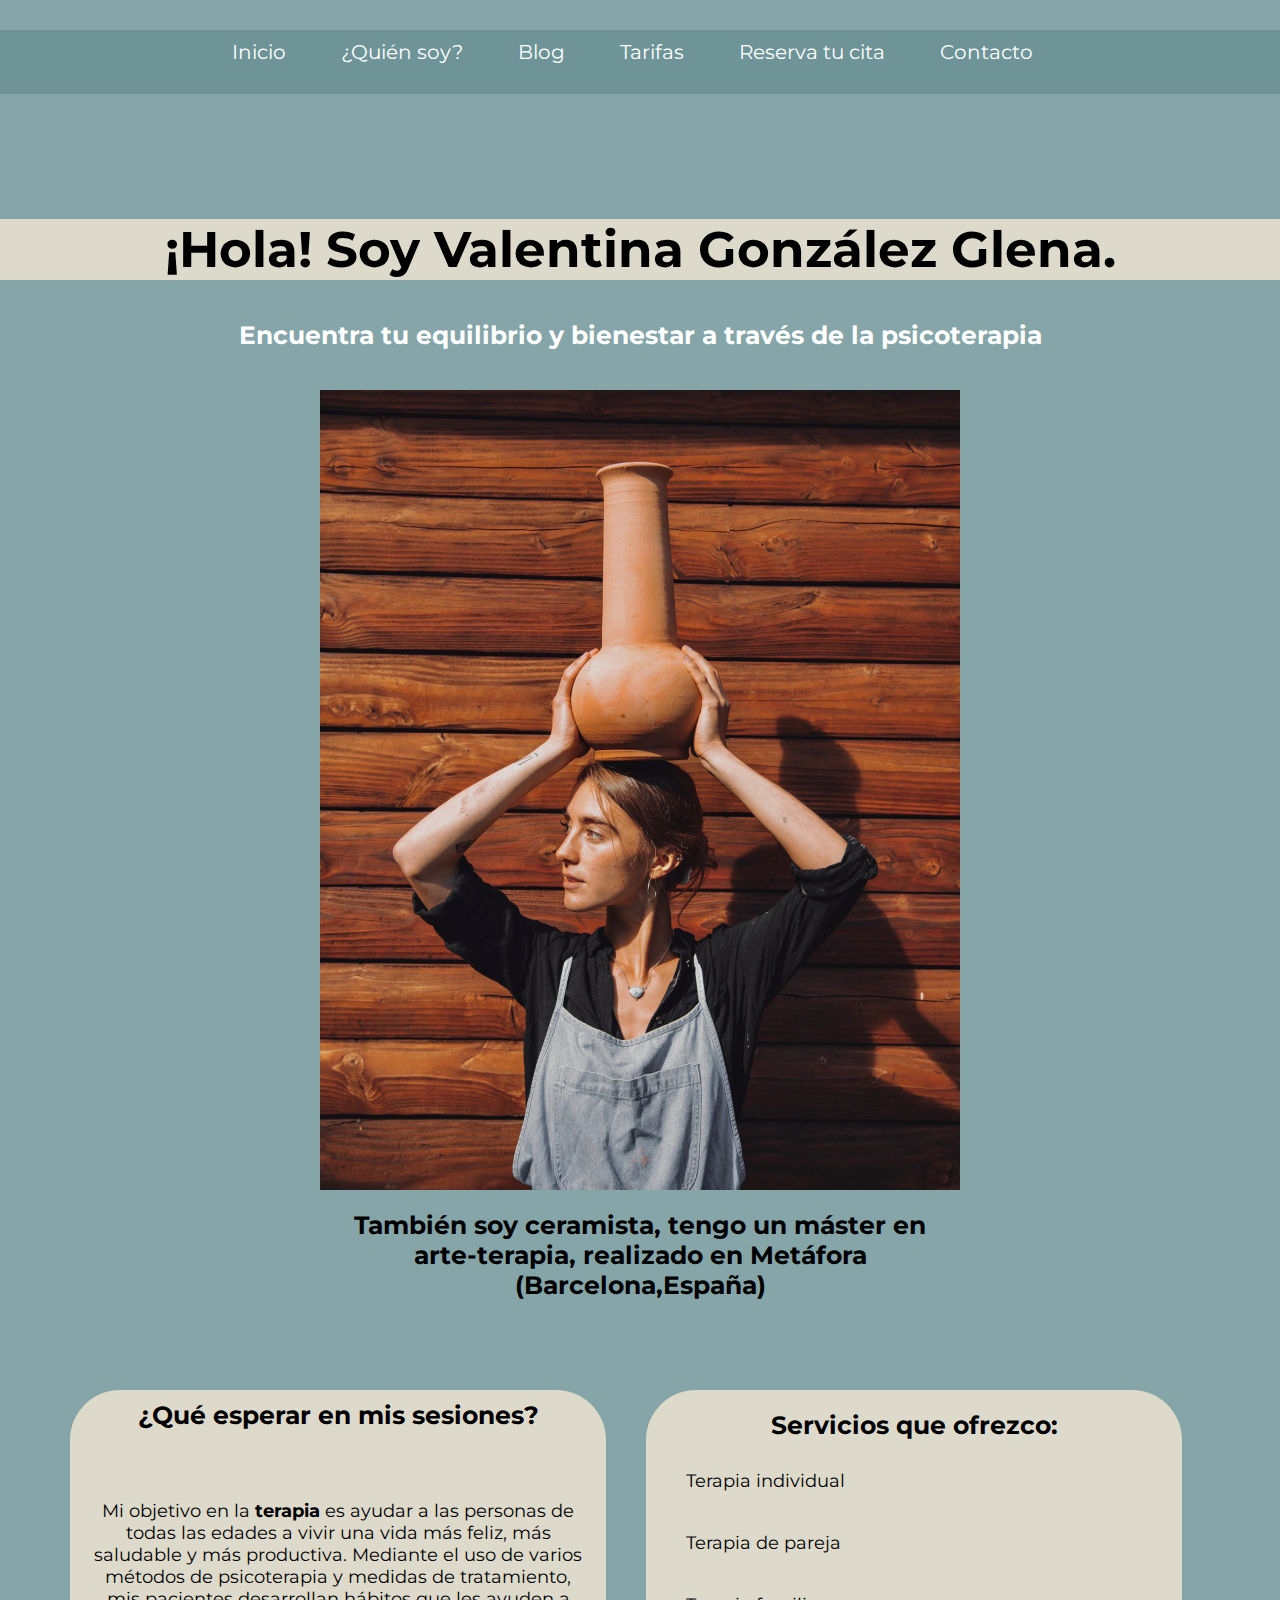
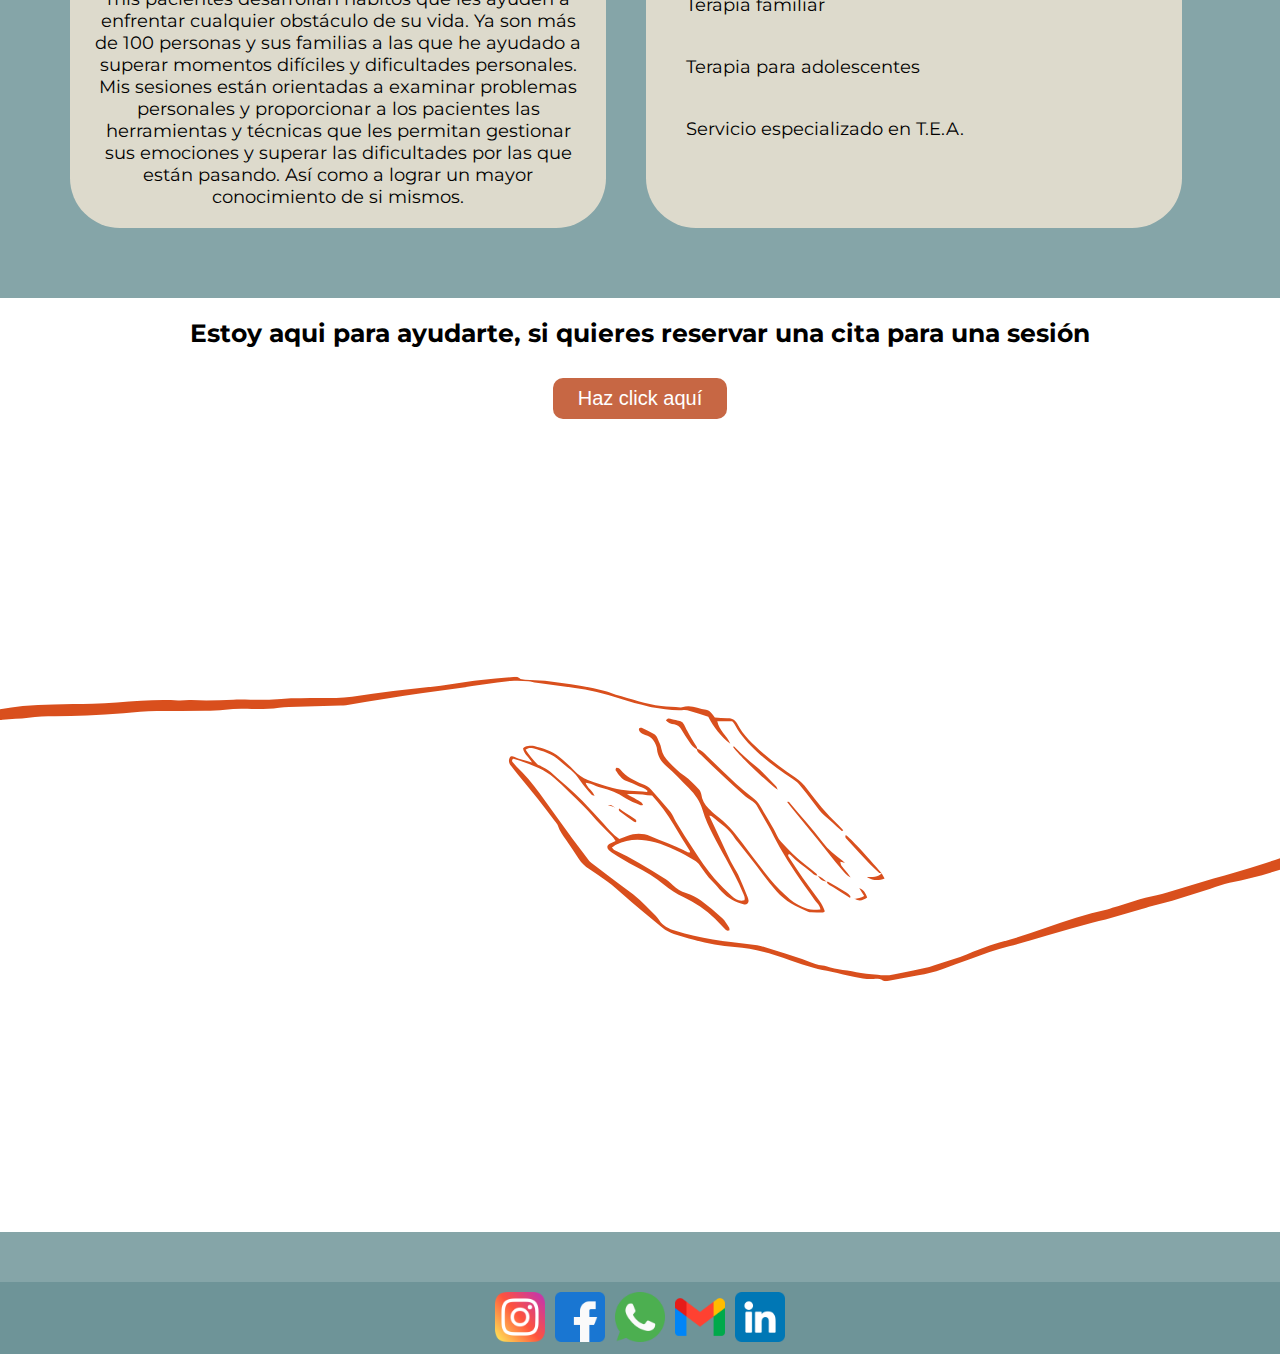
<file: index.html>
<!DOCTYPE html>
<html lang="es">

<head>
    <meta charset="UTF-8">
    <meta http-equiv="X-UA-Compatible" content="IE=edge">
    <meta name="viewport" content="width=device-width, initial-scale=1.0">
    <meta name="description" content="Psicologia y arte terapia, online y presencial">
    <meta name="keywords" content="psicologia, arte terapia, terapia online, terapia presencial, salud mental, bienestar emocional, ansiedad, psicoterapia ">
    <meta property="og:title" content=Psicóloga | Valentina Gonzalez Glena>
    <meta property="og:site_name" content=Psicologa>
    <meta property="og:url" content=>
    <meta property="og:description" content=Psicología - Arte terapia>
    <meta property="og:type" content="">
    <meta property="og:image" content=https://photos.psychologytoday.com/dfd7ef7d-28d5-4086-9e60-83f5c38e6e5e/1/320x400.jpeg>
    <title>Psicóloga | Valentina Gonzalez Glena</title>
    <link rel="shortcut icon" href="./assets/favicon.png" type="image/x-icon">
    <link rel="stylesheet" href="./css/style.css">
    <link rel="preconnect" href="https://fonts.googleapis.com">
    <link rel="preconnect" href="https://fonts.gstatic.com" crossorigin>
    <link href="https://fonts.googleapis.com/css2?family=Montserrat:wght@700&display=swap" rel="stylesheet">
</head>

<body>

    <header class="encabezado">
        <nav>
            <ul class="navbar">
                <li><a href="../valen - editable/index.html">Inicio</a></li>
                <li><a href="./pages/quien-soy.html">¿Quién soy?</a></li>
                <li><a href="./pages/Blog.html">Blog</a> </li>
                <li><a href="./pages/Tarifas.html"> Tarifas</a></li>
                <li><a href="https://wa.me/+56978646916">Reserva tu cita </a></li>
                <li><a href="./pages/Contacto.html">Contacto </a></li>
            </ul>
        </nav>
    </header>

    <main>
        <div class="titulo">
            <h1>¡Hola! Soy Valentina González Glena.</h1>
            <h2> Encuentra tu equilibrio y bienestar a través de la psicoterapia </h2>
        </div>
        <div class="imagen-titulo">
            <div class="conjunto">
                <img src="./assets/valen-ceramica.jpeg" alt="valentina-ceramica">
                <h3>También soy ceramista, tengo un máster en arte-terapia, realizado en Metáfora (Barcelona,España)
                </h3>
            </div>
        </div>
        <div class="container">
            <div class="caja1">
                <h2>¿Qué esperar en mis sesiones?</h2>
                <p>Mi objetivo en la <strong>terapia</strong> es ayudar a las personas de todas las edades a vivir una vida más feliz,
                    más
                    saludable y más productiva.
                    Mediante el uso de varios métodos de psicoterapia y medidas de tratamiento, mis pacientes desarrollan
                    hábitos que les ayuden a enfrentar cualquier obstáculo de su vida. Ya son más de 100 personas y sus
                    familias a las que he ayudado a superar momentos difíciles y dificultades personales.
                    Mis sesiones están orientadas a examinar problemas personales y proporcionar a los pacientes las
                    herramientas y técnicas que les permitan gestionar sus emociones y superar las dificultades por las
                    que están pasando. Así como a lograr un mayor conocimiento de si mismos. </p>
            </div>
            <div class="caja2">
                <h2>Servicios que ofrezco:</h2>
                <ul>
                    <li>Terapia individual</li>
                    <li>Terapia de pareja</li>
                    <li>Terapia familiar</li>
                    <li>Terapia para adolescentes</li>
                    <li>Servicio especializado en T.E.A.</li>
                </ul>
            </div>
        </div>

        <aside>
            <div class="container2">
                <div class="manos">
                    <h3> Estoy aqui para ayudarte, si quieres reservar una cita para una sesión</h3>
                    <button><a target="_blank" href="https://wa.me/+56978646916"> Haz click aquí</button></a>
                    <img src="./assets/manos.svg" alt="manos">
                </div>
            </div>
        </aside>

        <footer>
            <div class="iconos">
                <a target="_blank" href="https://www.instagram.com/psi_valentinagonzalezg/?hl=es"
                    title="instagram-icono">
                    <img class="instagram-icono" src="./assets/instagram.png" alt="icono-instagram"> </a>
                <a target="_blank" href="https://www.facebook.com/profile.php?id=100090688407926" title="facebook-icono">
                    <img class="facebook-icono" src="./assets/facebook.png" alt="icono-facebook"></a>
                <a target="_blank" href="https://wa.me/+56978646916" title="whatsapp-icono">
                    <img class="whatsapp-icono" src="./assets/whatsapp.png" alt="icono-whatsapp"></a>
                <a href="mailto:valegonzalez.200@gmail.com" title="gmail-icono">
                    <img class="gmail-icono" src="./assets/gmail.png" alt="icono-gmail"></a>
                <a target="_blank" href="https://www.linkedin.com/in/valentina-gonz%C3%A1lez-glena-a3639118a" title="linkedin-icono">
                    <img class="linkedin-icono" src="./assets/linkedin.png" alt="icono-linkedin"></a>
            </div>
        </footer>
    </main>

</body>

</html>
</file>
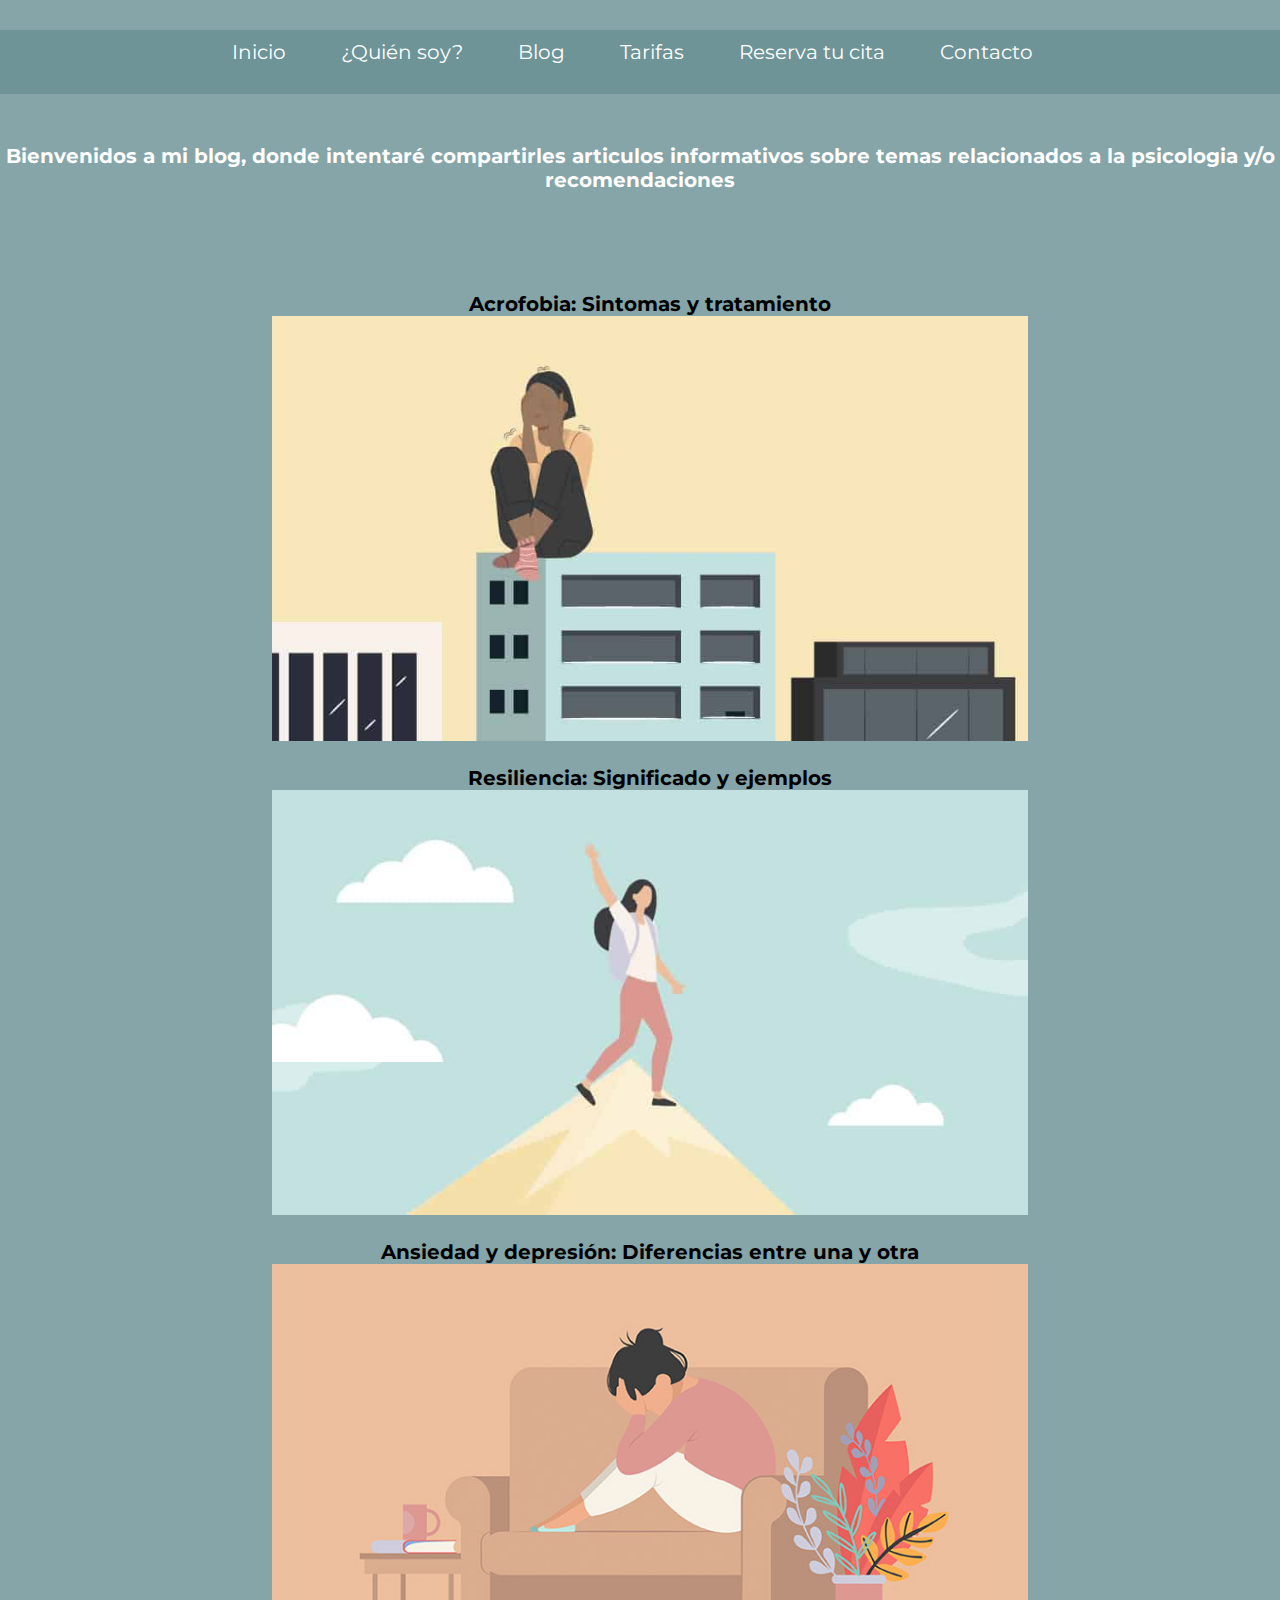
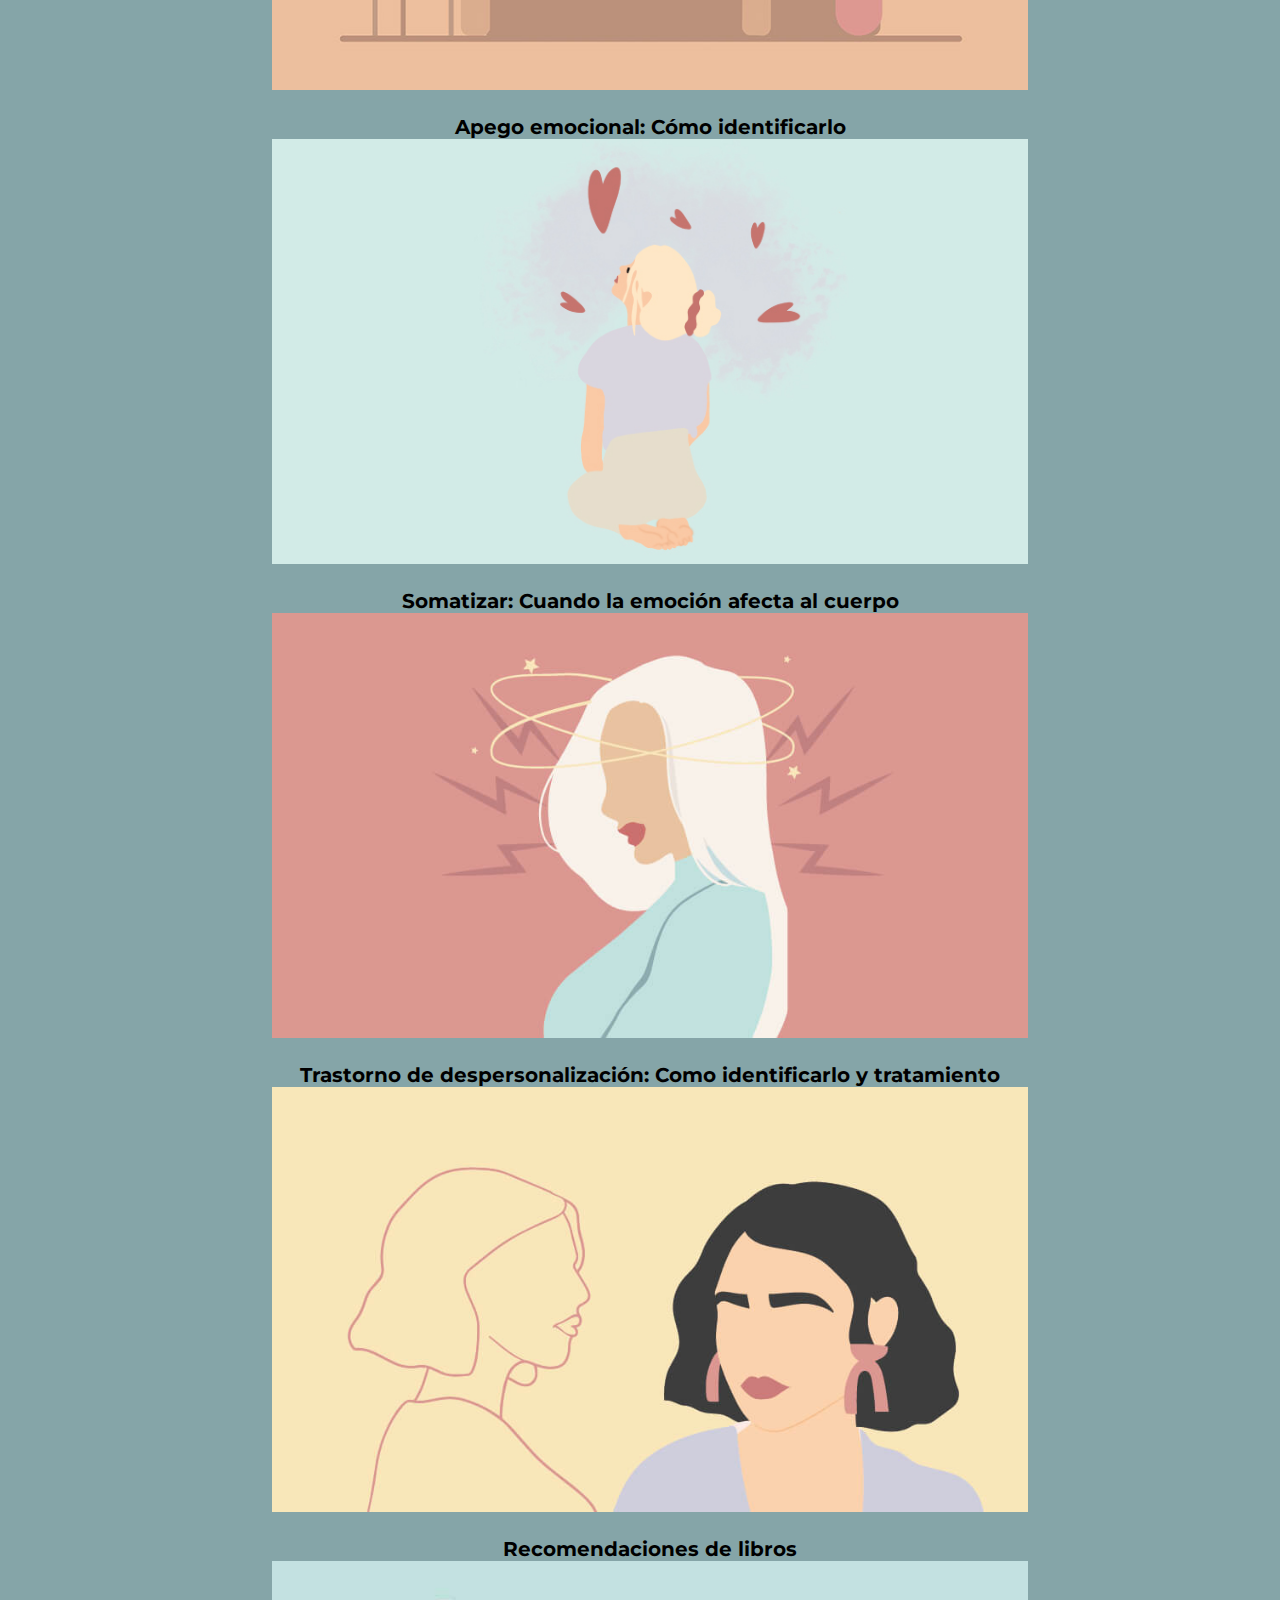
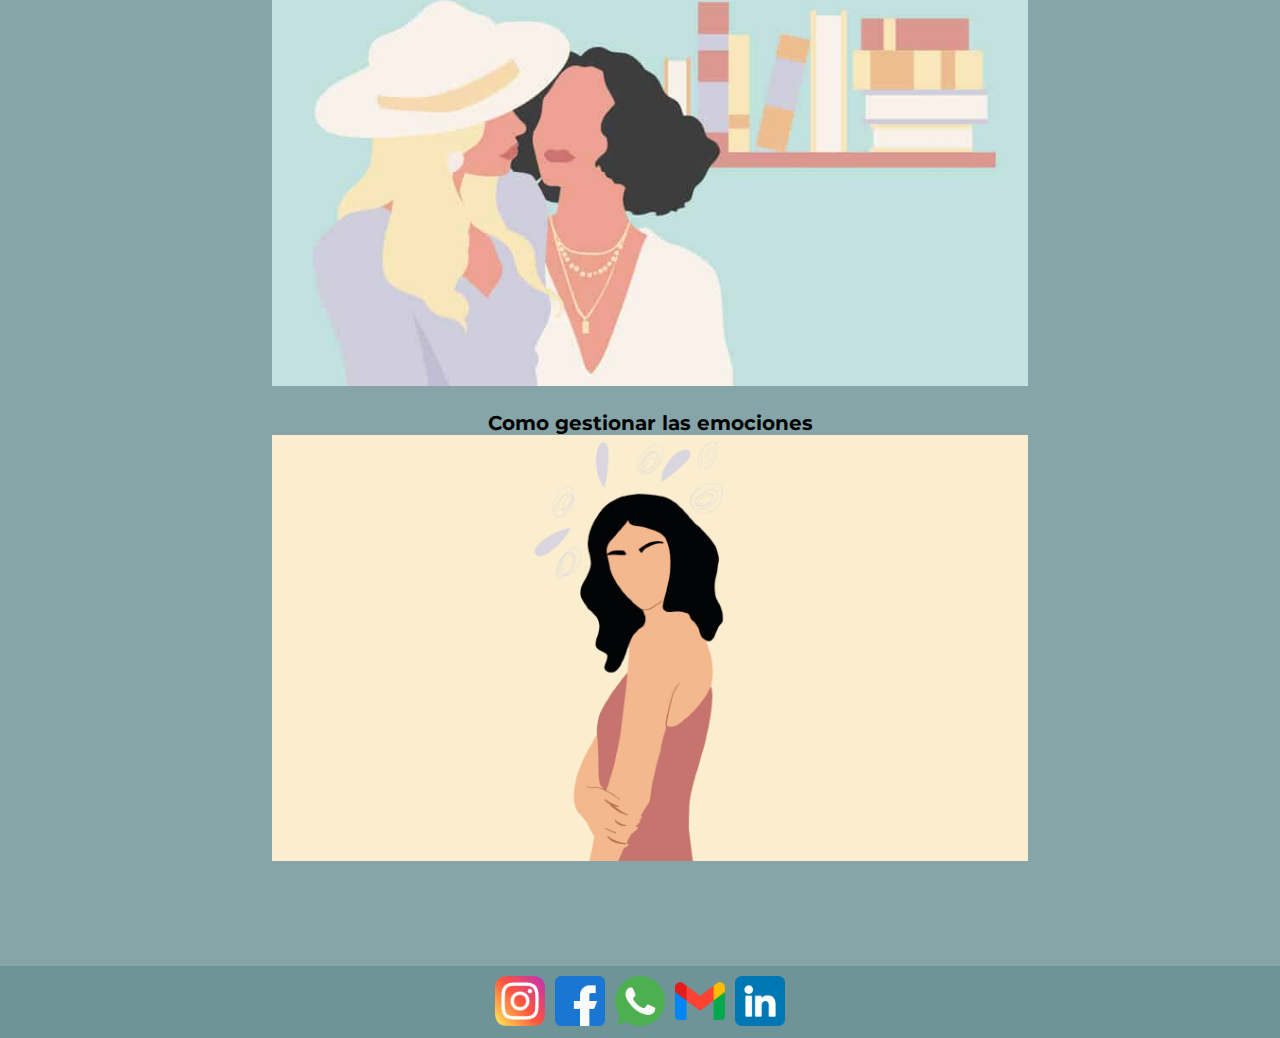
<file: pages/Blog.html>
<!DOCTYPE html>
<html lang="es">

<head>
    <meta charset="UTF-8">
    <meta http-equiv="X-UA-Compatible" content="IE=edge">
    <meta name="viewport" content="width=device-width, initial-scale=1.0">
    <title>Blog | Psicóloga Valentina Gonzalez</title>
    <link rel="shortcut icon" href="../assets/favicon.png" type="image/x-icon">
    <link rel="stylesheet" href="../css/style.css">
    <link rel="preconnect" href="https://fonts.googleapis.com">
    <link rel="preconnect" href="https://fonts.gstatic.com" crossorigin>
    <link rel="preconnect" href="https://fonts.googleapis.com">
    <link href="https://fonts.googleapis.com/css2?family=Montserrat:wght@700&display=swap" rel="stylesheet">
</head>

<body>
    <header class="encabezado">
        <nav>
            <ul class="navbar">
                <li><a href="../index.html">Inicio</a></li>
                <li><a href="../pages/quien-soy.html">¿Quién soy?</a></li>
                <li><a href="../pages/Blog.html">Blog</a> </li>
                <li><a href="../pages/Tarifas.html"> Tarifas</a></li>
                <li><a href="https://wa.me/+56978646916">Reserva tu cita </a></li>
                <li><a href="../pages/Contacto.html">Contacto </a></li>
            </ul>
        </nav>
    </header>

    <main>
        <h2 class="titulo-blog">Bienvenidos a mi blog, donde intentaré compartirles articulos informativos sobre
            temas relacionados a la psicologia y/o recomendaciones</h2>
        <div class="container-blog">
            <div class="cajab1">
                <h4>Acrofobia: Sintomas y tratamiento</h4>
                <img src="../assets/acrofobia.jpeg" alt="acrofobia">
            </div>
            <div class="cajab2">
                <h4>Resiliencia: Significado y ejemplos</h4>
                <img src="../assets/resiliencia.jpeg" alt="resiliencia">
            </div>
            <div class="cajab3">
                <h4>Ansiedad y depresión: Diferencias entre una y otra</h4>
                <img src="../assets/ansiedad-y-depresion.jpeg" alt="ansiedadydepresion">
            </div>
            <div class="cajab4">
                <h4>Apego emocional: Cómo identificarlo</h4>
                <img src="../assets/apego-emocional.jpeg" alt="apegoemocional">
            </div>
            <div class="cajab5">
                <h4>Somatizar: Cuando la emoción afecta al cuerpo</h4>
                <img src="../assets/somatizar.jpeg" alt="somatizar">
            </div>
            <div class="cajab6">
                <h4>Trastorno de despersonalización: Como identificarlo y tratamiento</h4>
                <img src="../assets/despersonalizacion.jpeg" alt="despersonalizacion">
            </div>
            <div class="cajab7">
                <h4>Recomendaciones de libros</h4>
                <img src="../assets/recomendaciones-de-libros.jpeg" alt="recomendaciondelibros">
            </div>
            <div class="cajab8">
                <h4>Como gestionar las emociones</h4>
                <img src="../assets/como-gestionar-las-emociones.jpeg" alt="comogestionarlasemociones">
            </div>
        </div>
        </div>
    </main>

    <footer>
        <div class="iconos">
            <a target="_blank" href="https://www.instagram.com/psi_valentinagonzalezg/?hl=es"
                title="instagram-icono">
                <img class="instagram-icono" src="../assets/instagram.png" alt="icono-instagram"> </a>
            <a target="_blank" href="https://www.facebook.com/profile.php?id=100090688407926" title="facebook-icono">
                <img class="facebook-icono" src="../assets/facebook.png" alt="icono-facebook"></a>
            <a target="_blank" href="https://wa.me/+56978646916" title="whatsapp-icono">
                <img class="whatsapp-icono" src="../assets/whatsapp.png" alt="icono-whatsapp"></a>
            <a href="mailto:valegonzalez.200@gmail.com" title="gmail-icono">
                <img class="gmail-icono" src="../assets/gmail.png" alt="icono-gmail"></a>
            <a target="_blank" href="https://www.linkedin.com/in/valentina-gonz%C3%A1lez-glena-a3639118a" title="linkedin-icono">
                <img class="linkedin-icono" src="../assets/linkedin.png" alt="icono-linkedin"></a>
        </div>
    </footer>
</body>

</html>
</file>
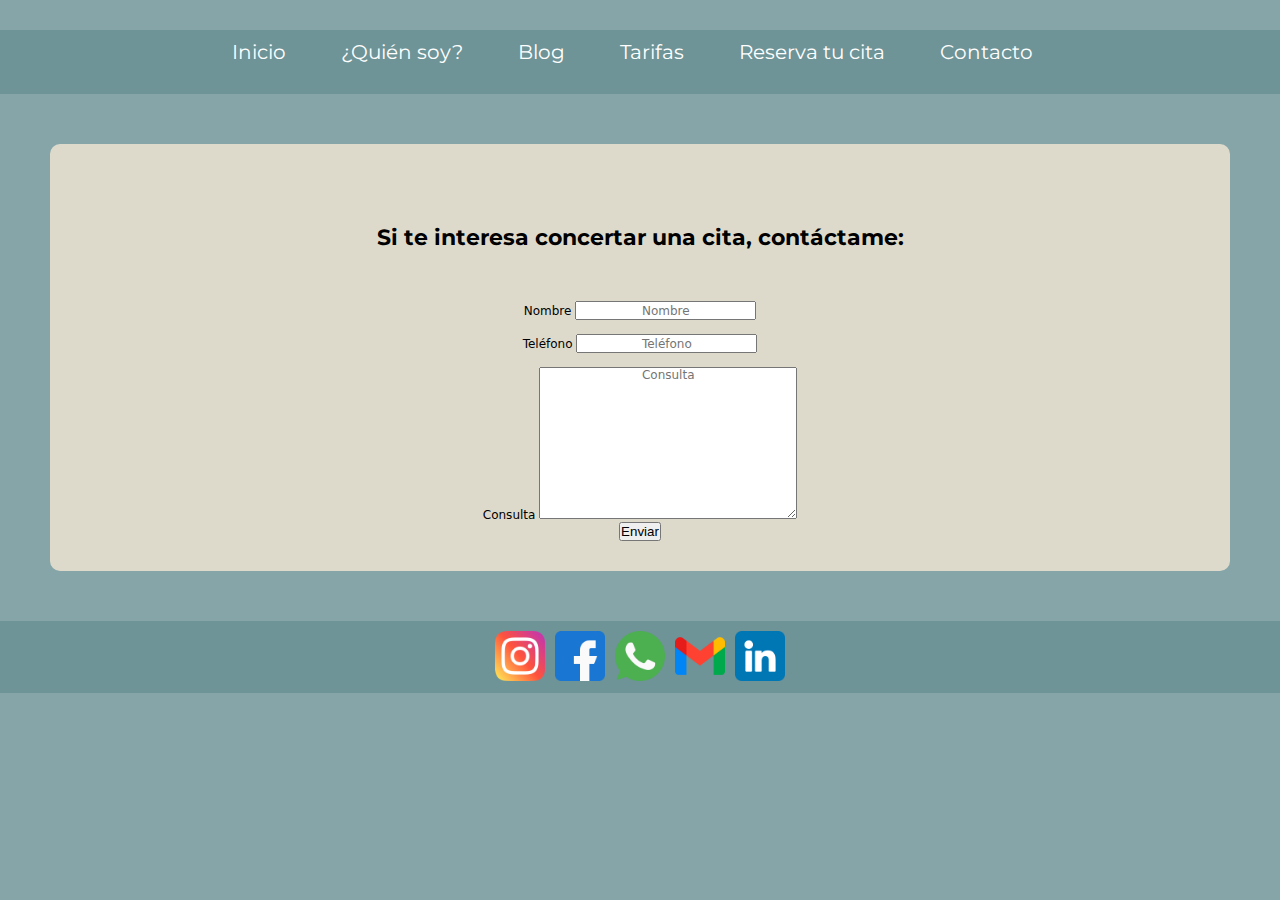
<file: pages/Contacto.html>
<!DOCTYPE html>
<html lang="es">

<head> 
    <meta charset="UTF-8">
    <meta http-equiv="X-UA-Compatible" content="IE=edge">
    <meta name="viewport" content="width=device-width, initial-scale=1.0">
    <meta name="description" content="Lic. en Psicología, máster en arteterapia. Sesiones online y presencial.">
    <meta name="keywords" content="Psicologia, arteterapia, terapia online, terapia presencial, ansiedad, depresion, salud mental ">
    <title>Contacto | Psicóloga Valentina Gonzalez</title>
    <link rel="shortcut icon" href="../assets/favicon.png" type="image/x-icon">
    <link rel="stylesheet" href="../css/style.css">
    <link rel="preconnect" href="https://fonts.googleapis.com">
    <link rel="preconnect" href="https://fonts.gstatic.com" crossorigin>
    <link rel="preconnect" href="https://fonts.googleapis.com">
    <link href="https://fonts.googleapis.com/css2?family=Montserrat:wght@700&display=swap" rel="stylesheet">
</head>

<body>
    <header class="encabezado">
        <nav>
            <ul class="navbar">
                <li><a href="../index.html">Inicio</a></li>
                <li><a  href="../pages/quien-soy.html">¿Quién soy?</a></li>
                <li><a  href="../pages/Blog.html">Blog</a> </li>
                <li><a  href="../pages/Tarifas.html"> Tarifas</a></li>
                <li><a  href="https://wa.me/+56978646916">Reserva tu cita </a></li>
                <li><a  href="../pages/Contacto.html">Contacto </a></li>
            </ul>
        </nav>
</header>

        <main>
            <div class="container-formulario">
                <h3>Si te interesa concertar una cita, contáctame:</h3>
                <div class="cajad1">
                    <form action="/formulario" method="POST">
                        <label for="Nombre">Nombre</label>
                        <input id="nombre" name="Nombre" placeholder="Nombre" /></br>
                        <br>
                        <label for="teléfono">Teléfono</label>
                        <input id="Teléfono" name="Teléfono" placeholder="Teléfono" required /></br>
                        <br>
                        <label for="Consulta">Consulta</label>
                        <textarea  cols="30" rows="10" id="Consulta" name="Consulta" placeholder="Consulta"
                            name="Consulta"></textarea> </br>
                        <input class="Enviar" type="submit" value="Enviar" enviar datos />
                    </form>
                </div>
            </div>
            </div>
        </main>
        <footer>
            <div class="iconos">
                <a target="_blank" href="https://www.instagram.com/psi_valentinagonzalezg/?hl=es"
                    title="instagram-icono">
                    <img class="instagram-icono" src="../assets/instagram.png" alt="icono-instagram"> </a>
                <a target="_blank" href="https://www.facebook.com/profile.php?id=100090688407926" title="facebook-icono">
                    <img class="facebook-icono" src="../assets/facebook.png" alt="icono-facebook"></a>
                <a target="_blank" href="https://wa.me/+56978646916" title="whatsapp-icono">
                    <img class="whatsapp-icono" src="../assets/whatsapp.png" alt="icono-whatsapp"></a>
                <a href="mailto:valegonzalez.200@gmail.com" title="gmail-icono">
                    <img class="gmail-icono" src="../assets/gmail.png" alt="icono-gmail"></a>
                <a target="_blank" href="https://www.linkedin.com/in/valentina-gonz%C3%A1lez-glena-a3639118a" title="linkedin-icono">
                    <img class="linkedin-icono" src="../assets/linkedin.png" alt="icono-linkedin"></a>
            </div>
        </footer>
</body>

</html>
</file>
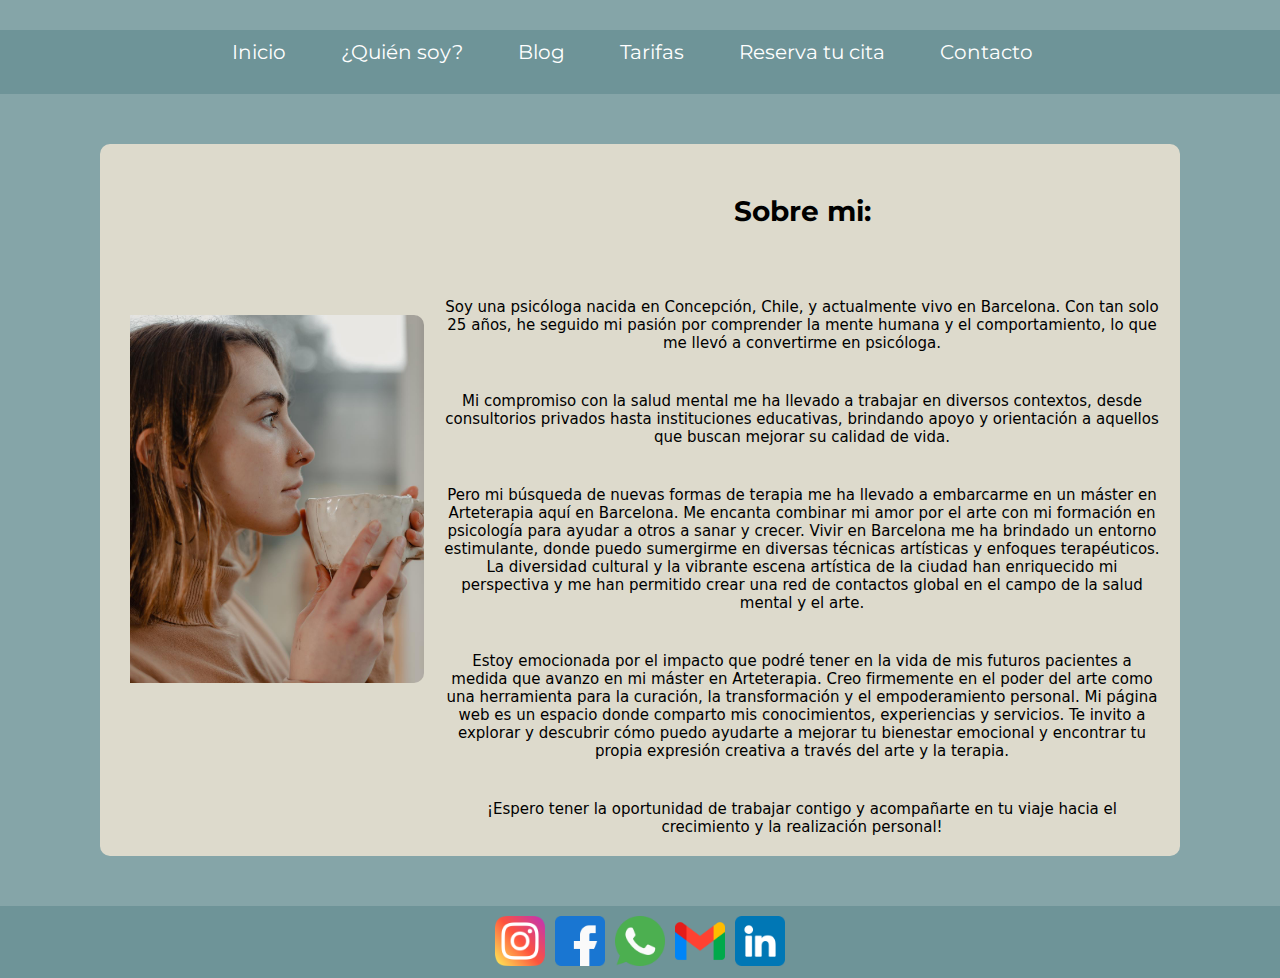
<file: pages/quien-soy.html>
<!DOCTYPE html>
<html lang="es">

<head> 
    <meta charset="UTF-8">
    <meta http-equiv="X-UA-Compatible" content="IE=edge">
    <meta name="viewport" content="width=device-width, initial-scale=1.0">
    <title>¿Quién soy? | Psicóloga Valentina Gonzalez</title>
    <link rel="shortcut icon" href="../assets/favicon.png" type="image/x-icon">
    <link rel="stylesheet" href="../css/style.css">
    <link rel="preconnect" href="https://fonts.googleapis.com">
    <link rel="preconnect" href="https://fonts.gstatic.com" crossorigin>
    <link rel="preconnect" href="https://fonts.googleapis.com">
    <link href="https://fonts.googleapis.com/css2?family=Montserrat:wght@700&display=swap" rel="stylesheet">
</head>

<body>
        <header class="encabezado">
            <nav>
                <ul class="navbar">
                    <li><a href="../index.html">Inicio</a></li>
                    <li><a  href="../pages/quien-soy.html">¿Quién soy?</a></li>
                    <li><a  href="../pages/Blog.html">Blog</a> </li>
                    <li><a  href="../pages/Tarifas.html"> Tarifas</a></li>
                    <li><a  href="https://wa.me/+56978646916">Reserva tu cita </a></li>
                    <li><a  href="../pages/Contacto.html">Contacto </a></li>
                </ul>
            </nav>
    </header>

        <main>
            <div class="container-quien-soy">
                    <div class="image-taza">
                    <img src="../assets/valen1.jpeg" alt="image-taza">
                    </div>
                    <div class="content">
                    <h2> Sobre mi:</h2>
                    <p> Soy una psicóloga nacida en Concepción, Chile, y actualmente vivo en Barcelona. Con tan solo 25 años, he seguido mi pasión por comprender la mente humana y el comportamiento, lo que me llevó a convertirme en psicóloga.</p>
                    <p>Mi compromiso con la salud mental me ha llevado a trabajar en diversos contextos, desde consultorios privados hasta instituciones educativas, brindando apoyo y orientación a aquellos que buscan mejorar su calidad de vida.</p>
                    <p>Pero mi búsqueda de nuevas formas de terapia me ha llevado a embarcarme en un máster en Arteterapia aquí en Barcelona. Me encanta combinar mi amor por el arte con mi formación en psicología para ayudar a otros a sanar y crecer.
                        Vivir en Barcelona me ha brindado un entorno estimulante, donde puedo sumergirme en diversas técnicas artísticas y enfoques terapéuticos. La diversidad cultural y la vibrante escena artística de la ciudad han enriquecido mi perspectiva y me han permitido crear una red de contactos global en el campo de la salud mental y el arte.</p>
                    <p>Estoy emocionada por el impacto que podré tener en la vida de mis futuros pacientes a medida que avanzo en mi máster en Arteterapia. Creo firmemente en el poder del arte como una herramienta para la curación, la transformación y el empoderamiento personal.
                        Mi página web es un espacio donde comparto mis conocimientos, experiencias y servicios. Te invito a explorar y descubrir cómo puedo ayudarte a mejorar tu bienestar emocional y encontrar tu propia expresión creativa a través del arte y la terapia.</p>
                    <p>¡Espero tener la oportunidad de trabajar contigo y acompañarte en tu viaje hacia el crecimiento y la realización personal!</p>
                </div>
                </div>
            </div>
        </main>
        <footer>
            <div class="iconos">
                <a target="_blank" href="https://www.instagram.com/psi_valentinagonzalezg/?hl=es"
                    title="instagram-icono">
                    <img class="instagram-icono" src="../assets/instagram.png" alt="icono-instagram"> </a>
                <a target="_blank" href="https://www.facebook.com/profile.php?id=100090688407926" title="facebook-icono">
                    <img class="facebook-icono" src="../assets/facebook.png" alt="icono-facebook"></a>
                <a target="_blank" href="https://wa.me/+56978646916" title="whatsapp-icono">
                    <img class="whatsapp-icono" src="../assets/whatsapp.png" alt="icono-whatsapp"></a>
                <a href="mailto:valegonzalez.200@gmail.com" title="gmail-icono">
                    <img class="gmail-icono" src="../assets/gmail.png" alt="icono-gmail"></a>
                <a target="_blank" href="https://www.linkedin.com/in/valentina-gonz%C3%A1lez-glena-a3639118a" title="linkedin-icono">
                    <img class="linkedin-icono" src="../assets/linkedin.png" alt="icono-linkedin"></a>
            </div>
        </footer>
    </body>
    
    </html>
</file>
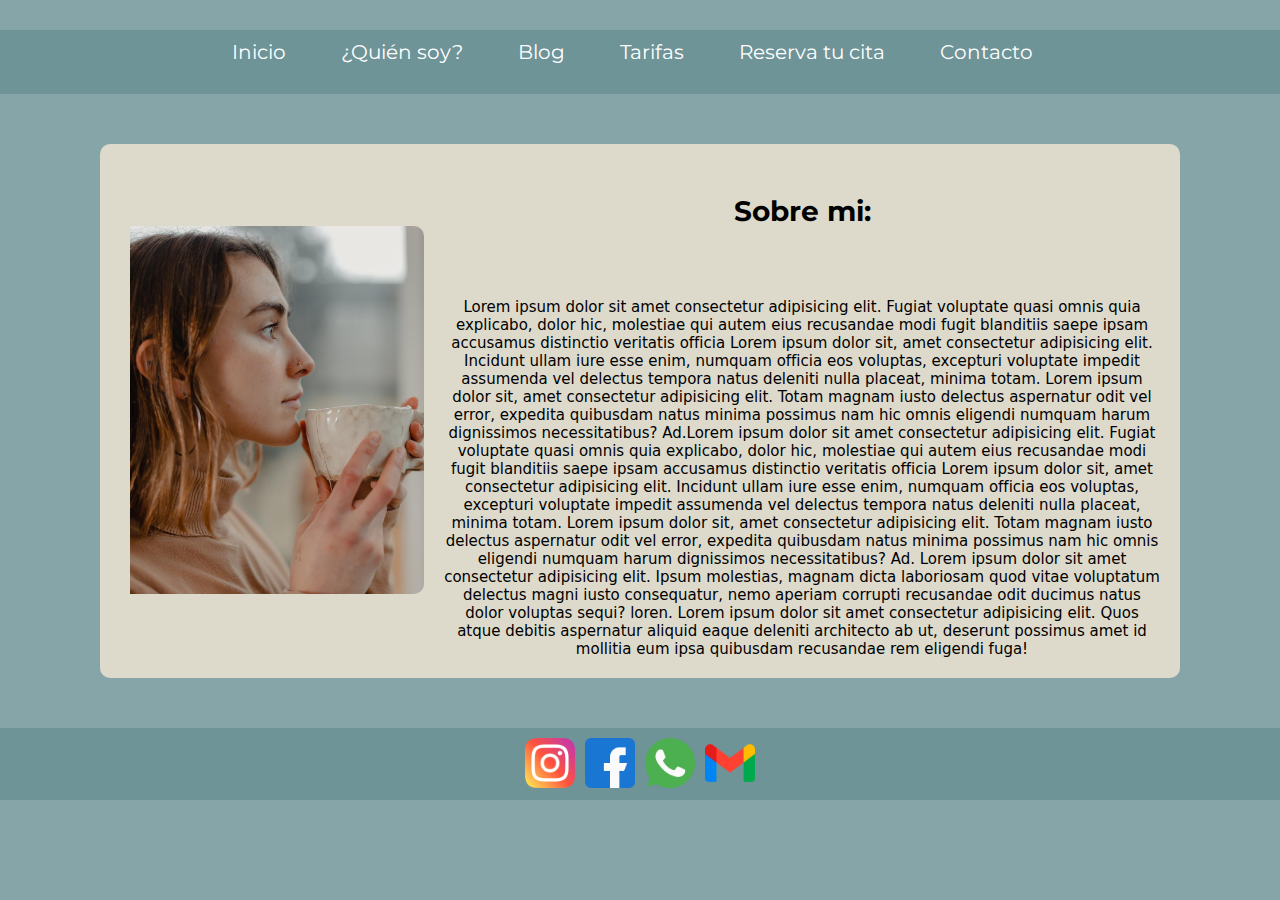
<file: pages/QuienSoy.html>
<!DOCTYPE html>
<html lang="es">

<head> 
    <meta charset="UTF-8">
    <meta http-equiv="X-UA-Compatible" content="IE=edge">
    <meta name="viewport" content="width=device-width, initial-scale=1.0">
    <title>Psicóloga Valentina Gonzalez</title>
    <link rel="stylesheet" href="../css/style.css">
    <link rel="preconnect" href="https://fonts.googleapis.com">
    <link rel="preconnect" href="https://fonts.gstatic.com" crossorigin>
    <link rel="preconnect" href="https://fonts.googleapis.com">
    <link href="https://fonts.googleapis.com/css2?family=Montserrat:wght@700&display=swap" rel="stylesheet">
</head>

<body>
        <header class="encabezado">
            <nav>
                <ul class="navbar">
                    <li><a href="../index.html">Inicio</a></li>
                    <li><a target="_blank" href="../pages/quienSoy.html">¿Quién soy?</a></li>
                    <li><a target="_blank" href="../pages/Blog.html">Blog</a> </li>
                    <li><a target="_blank" href="../pages/Tarifas.html"> Tarifas</a></li>
                    <li><a target="_blank" href="https://wa.me/+56978646916">Reserva tu cita </a></li>
                    <li><a target="_blank" href="../pages/Contacto.html">Contacto </a></li>
                </ul>
            </nav>
    </header>

        <main>
            <div class="container-quien-soy">
                    <div class="image-taza">
                    <img src="../assets/valen1.jpeg" alt="image-taza">
                    </div>
                    <div class="content">
                    <h2> Sobre mi:</h2>
                    <p> Lorem ipsum dolor sit amet consectetur adipisicing elit. Fugiat voluptate quasi omnis quia
                        explicabo, dolor hic, molestiae qui autem eius recusandae modi fugit blanditiis saepe ipsam
                        accusamus distinctio veritatis officia Lorem ipsum dolor sit, amet consectetur adipisicing elit.
                        Incidunt ullam iure esse enim, numquam officia eos voluptas, excepturi voluptate impedit
                        assumenda
                        vel delectus tempora natus deleniti nulla placeat, minima totam. Lorem ipsum dolor sit, amet
                        consectetur adipisicing elit. Totam magnam iusto delectus aspernatur odit vel error, expedita
                        quibusdam natus minima possimus nam hic omnis eligendi numquam harum dignissimos necessitatibus?
                        Ad.Lorem ipsum dolor sit amet consectetur adipisicing elit. Fugiat voluptate quasi omnis quia
                        explicabo, dolor hic, molestiae qui autem eius recusandae modi fugit blanditiis saepe ipsam
                        accusamus distinctio veritatis officia Lorem ipsum dolor sit, amet consectetur adipisicing elit.
                        Incidunt ullam iure esse enim, numquam officia eos voluptas, excepturi voluptate impedit
                        assumenda
                        vel delectus tempora natus deleniti nulla placeat, minima totam. Lorem ipsum dolor sit, amet
                        consectetur adipisicing elit. Totam magnam iusto delectus aspernatur odit vel error, expedita
                        quibusdam natus minima possimus nam hic omnis eligendi numquam harum dignissimos necessitatibus?
                        Ad.
                        Lorem ipsum dolor sit amet consectetur adipisicing elit. Ipsum molestias, magnam dicta
                        laboriosam
                        quod vitae voluptatum delectus magni iusto consequatur, nemo aperiam corrupti recusandae odit
                        ducimus natus dolor voluptas sequi? loren. Lorem ipsum dolor sit amet consectetur adipisicing elit. Quos atque debitis aspernatur aliquid eaque deleniti architecto ab ut, deserunt possimus amet id mollitia eum ipsa quibusdam recusandae rem eligendi fuga!
                    </p>
                </div>
                </div>
            </div>
        </main>
        <footer>
            <div class="iconos">
                <a href="https://www.flaticon.es/iconos-gratis/instagram" title="instagram-icono">
                    <img class="instagram-icono" src="../assets/instagram.png" alt="icono-instagram"> </a>
                <a href="https://www.flaticon.es/iconos-gratis/facebook" title="facebook-icono">
                    <img class="facebook-icono" src="../assets/facebook.png" alt="icono-facebook"></a>
                <a href="https://www.flaticon.es/iconos-gratis/marketing" title="whatsapp-icono">
                    <img class="whatsapp-icono" src="../assets/whatsapp.png" alt="icono-whatsapp"></a>
                <a href="https://www.flaticon.es/iconos-gratis/gmail" title="gmail-icono">
                    <img class="gmail-icono" src="../assets/gmail.png" alt="icono-gmail"></a>
            </div>
        </footer>
    </body>
    
    </html>
</file>
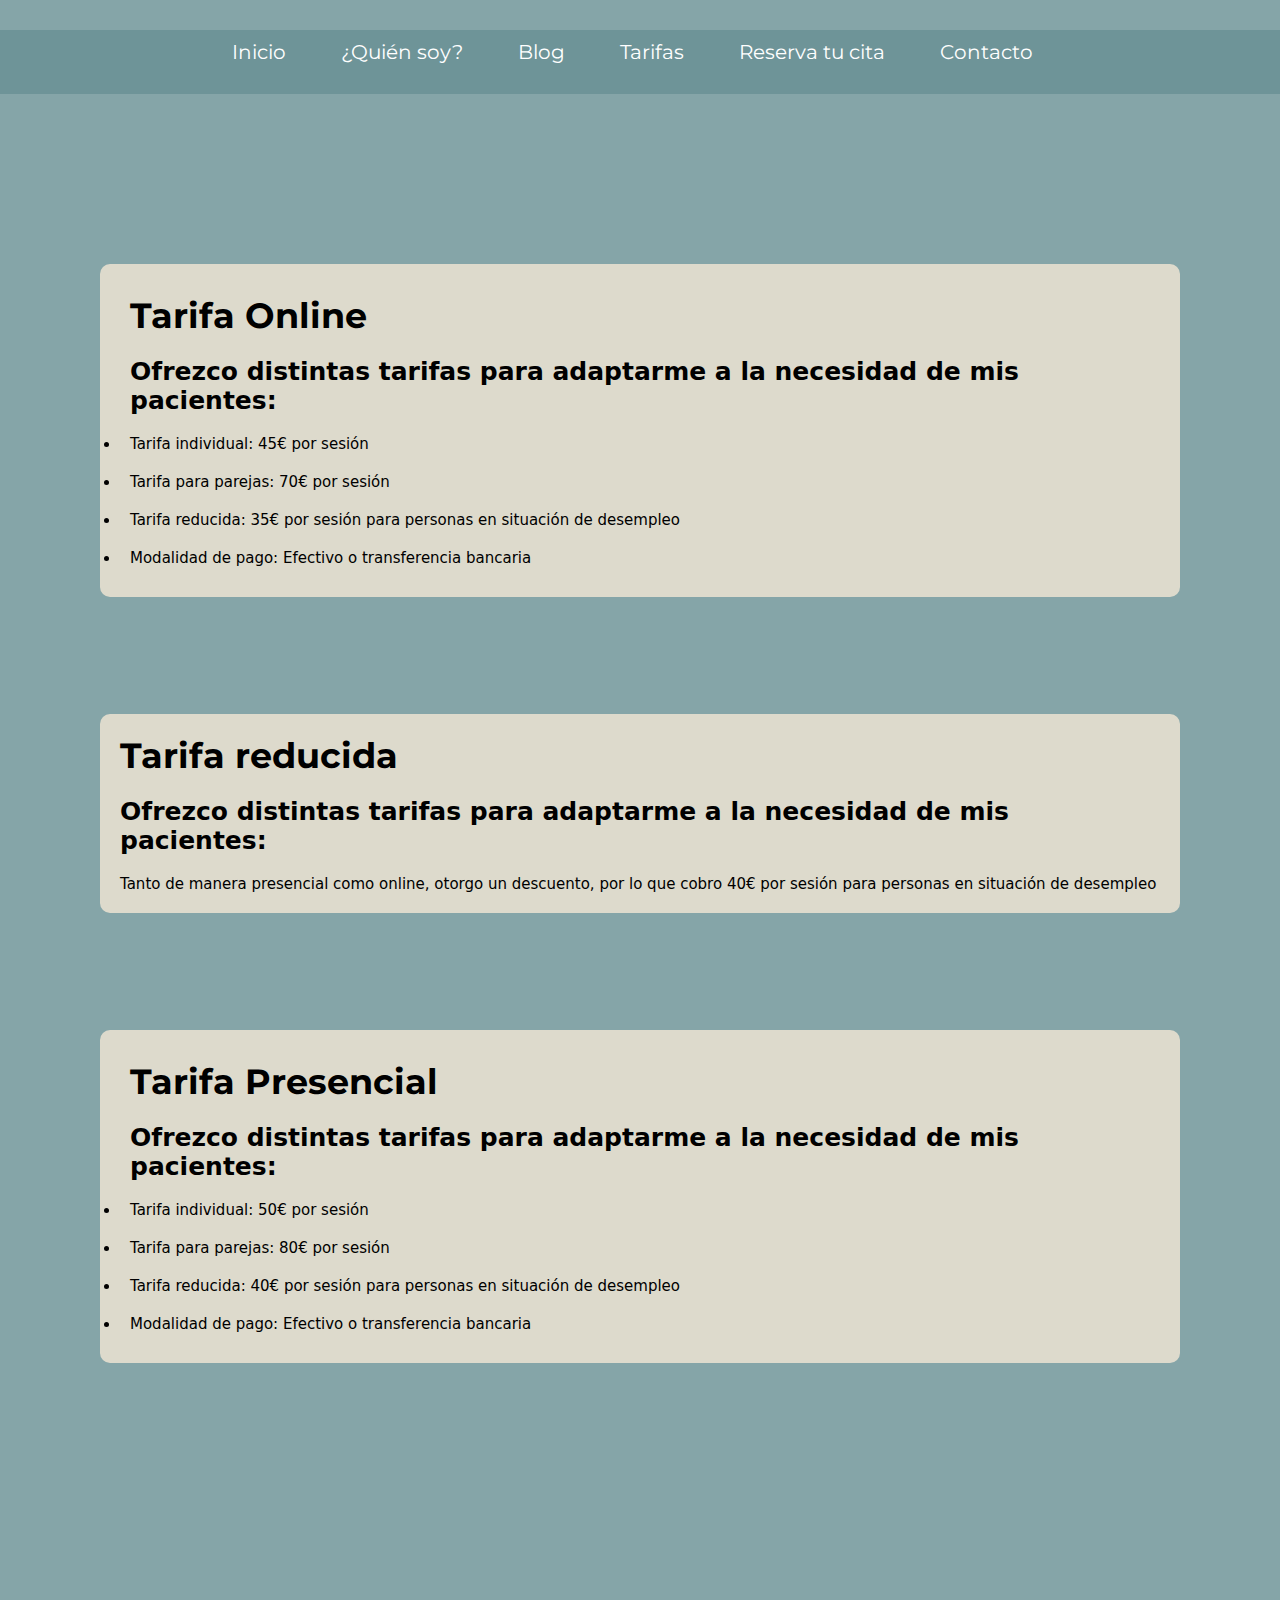
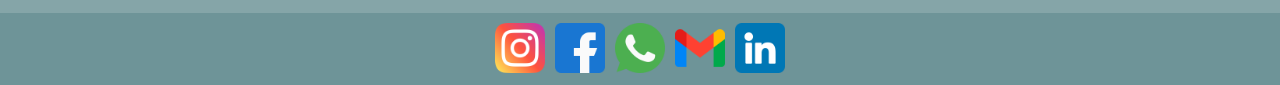
<file: pages/Tarifas.html>
<!DOCTYPE html>
<html lang="es">

<head>
    <meta charset="UTF-8">
    <meta http-equiv="X-UA-Compatible" content="IE=edge">
    <meta name="viewport" content="width=device-width, initial-scale=1.0">
    <title>Tarifas | Psicóloga Valentina Gonzalez</title>
    <link rel="shortcut icon" href="../assets/favicon.png" type="image/x-icon">
    <link rel="stylesheet" href="../css/style.css">
    <link rel="preconnect" href="https://fonts.googleapis.com">
    <link rel="preconnect" href="https://fonts.gstatic.com" crossorigin>
    <link rel="preconnect" href="https://fonts.googleapis.com">
    <link href="https://fonts.googleapis.com/css2?family=Montserrat:wght@700&display=swap" rel="stylesheet">
</head>

<body>
    <header class="encabezado">
        <nav>
            <ul class="navbar">
                <li><a href="../index.html">Inicio</a></li>
                <li><a  href="../pages/quien-soy.html">¿Quién soy?</a></li>
                <li><a  href="../pages/Blog.html">Blog</a> </li>
                <li><a  href="../pages/Tarifas.html"> Tarifas</a></li>
                <li><a  href="https://wa.me/+56978646916">Reserva tu cita </a></li>
                <li><a  href="../pages/Contacto.html">Contacto </a></li>
            </ul>
        </nav>
    </header>
    <main>
        <div class="container-tarifas">
            <div class="cajat1">
                <h2>Tarifa Online</h2>
                <h4> Ofrezco distintas tarifas para adaptarme a la necesidad de mis pacientes:</h4>
                <li> Tarifa individual: 45€ por sesión</li>
                <li> Tarifa para parejas: 70€ por sesión</li>
                <li> Tarifa reducida: 35€ por sesión para personas en situación de desempleo</li>
                <li> Modalidad de pago: Efectivo o transferencia bancaria</li>
            </div>
            <div class="cajat3">
                <h2>Tarifa reducida</h2>
                <h4> Ofrezco distintas tarifas para adaptarme a la necesidad de mis pacientes:</h4>
                <p>Tanto de manera presencial como online, otorgo un descuento, por lo que cobro 40€ por sesión para personas en situación de desempleo </p>
            </div>
            <div class="cajat2">
                <h2> Tarifa Presencial</h2>
                <h4> Ofrezco distintas tarifas para adaptarme a la necesidad de mis pacientes:</h4>
                <li> Tarifa individual: 50€ por sesión</li>
                <li> Tarifa para parejas: 80€ por sesión</li>
                <li> Tarifa reducida: 40€ por sesión para personas en situación de desempleo</li>
                <li> Modalidad de pago: Efectivo o transferencia bancaria</li>
            </div>
    </main>

    <footer>
        <div class="iconos">
            <a target="_blank" href="https://www.instagram.com/psi_valentinagonzalezg/?hl=es"
                title="instagram-icono">
                <img class="instagram-icono" src="../assets/instagram.png" alt="icono-instagram"> </a>
            <a target="_blank" href="https://www.facebook.com/profile.php?id=100090688407926" title="facebook-icono">
                <img class="facebook-icono" src="../assets/facebook.png" alt="icono-facebook"></a>
            <a target="_blank" href="https://wa.me/+56978646916" title="whatsapp-icono">
                <img class="whatsapp-icono" src="../assets/whatsapp.png" alt="icono-whatsapp"></a>
            <a href="mailto:valegonzalez.200@gmail.com" title="gmail-icono">
                <img class="gmail-icono" src="../assets/gmail.png" alt="icono-gmail"></a>
            <a target="_blank" href="https://www.linkedin.com/in/valentina-gonz%C3%A1lez-glena-a3639118a" title="linkedin-icono">
                <img class="linkedin-icono" src="../assets/linkedin.png" alt="icono-linkedin"></a>
        </div>
    </footer>
</body>

</html>
</file>
<file: css/style.css>
@charset "UTF-8";
* {
  margin: 0;
  padding: 0;
  box-sizing: border-box;
}

html {
  font-size: 62.5%;
}

header {
  display: flex;
  justify-content: center;
  align-items: center;
  padding-bottom: 2rem;
  font-family: "Montserrat", sans-serif;
  background-color: rgba(105, 144, 148, 0.811);
}

.encabezado {
  margin-top: 3rem;
}

nav {
  display: flex;
  justify-content: center;
  padding: 1rem;
  width: 100%;
}

.navbar {
  display: flex;
  justify-content: center;
  align-items: center;
  list-style: none;
  padding: 0rem;
  font-size: 2rem;
  width: 100%;
}
.navbar a {
  text-decoration: none;
  color: white;
  padding: 2rem;
}
.navbar li {
  margin-right: 1.5rem;
}

footer {
  display: flex;
  justify-content: center;
  align-items: center;
  background-color: rgba(105, 144, 148, 0.811);
  padding: 1rem;
}

.iconos {
  display: flex;
  justify-content: center;
  align-items: center;
}
.iconos a {
  display: inline-block;
  margin: 0 0.5rem;
}
.iconos img {
  width: 5rem;
  height: 5rem;
  transform: scale(1);
  transition: color 0.5s ease, background-color 0.5s ease, transform 0.5s ease;
}
.iconos img:hover {
  color: antiquewhite;
  transform: scale(1.4);
}

/* index */
html {
  font-size: 10px;
}

body {
  background-color: rgba(105, 144, 148, 0.811);
  margin: 0rem;
}

main {
  width: 100%;
}

.titulo h1 {
  display: flex;
  justify-content: center;
  align-items: center;
  margin-top: 12.5rem;
  font-size: 5rem;
  font-family: "Montserrat", sans-serif;
  background-color: rgba(250, 235, 215, 0.755);
  width: 100%;
}

.titulo h2 {
  display: flex;
  justify-content: center;
  align-items: center;
  margin-top: 2rem;
  text-align: center;
  font-size: 2.5rem;
  padding: 2rem;
  font-family: "Montserrat", sans-serif;
  color: #ffffff;
}

.imagen-titulo {
  display: flex;
  justify-content: center;
  align-items: center;
  margin-top: 2rem;
  width: 100%;
}

.conjunto {
  width: 50%;
}
.conjunto img {
  max-width: 100%;
  display: flex;
  justify-content: center;
  box-shadow: none;
  transition: box-shadow 0.3s ease;
}
.conjunto img:hover {
  box-shadow: 0 0 150px rgba(250, 235, 215, 0.755);
}

.imagen-titulo h3 {
  padding: 2rem;
  font-size: 2.5rem;
  font-family: "Montserrat", sans-serif;
  display: flex;
  justify-content: center;
  text-align: center;
}

.container {
  display: grid;
  grid-template-columns: repeat(2, 1fr);
  grid-column-gap: 4rem;
  font-family: "Montserrat", sans-serif;
  padding: 2rem;
  margin: 5rem;
  width: 90%;
}

.caja1 {
  background-color: rgba(250, 235, 215, 0.755);
  padding: 1rem;
  border-radius: 5rem;
  text-align: center;
  align-items: center;
}
.caja1 h2 {
  width: 100%;
  color: black;
  padding-block-end: 6rem;
  font-size: 2.5rem;
}
.caja1 p {
  color: black;
  font-size: 1.8rem;
  text-align: center;
  padding: 1rem;
}

.caja2 {
  background-color: rgba(250, 235, 215, 0.755);
  padding: 2rem;
  border-radius: 5rem;
  text-align: center;
  align-items: center;
}
.caja2 h2 {
  width: 100%;
  color: black;
  padding-block-end: 1rem;
  font-size: 2.5rem;
}
.caja2 ul {
  font-size: 1.8rem;
  text-align: left;
  list-style: none;
}
.caja2 li {
  padding: 2rem;
}

.span li {
  font-size: 2 rem;
}

aside {
  width: 100%;
  margin: 5rem 0rem;
}

.container2 {
  display: grid;
  grid-template-rows: 1fr;
  font-family: "Montserrat", sans-serif;
}

.manos {
  background-color: white;
  height: auto;
  text-align: center;
}
.manos h3 {
  padding: 2rem;
  font-size: 2.5rem;
}
.manos img {
  max-width: 100%;
  height: 80rem;
}
.manos a {
  text-decoration: none;
  color: white;
}
.manos button {
  margin: 1rem;
  padding: 0.9rem 2.5rem;
  font-size: 2rem;
  background-color: rgb(199, 103, 68);
  color: white;
  border: none;
  border-radius: 1rem;
  cursor: pointer;
  transform: scale(1);
  transition: color 0.3s ease, background-color 0.3s ease, transform 0.3s ease;
}
.manos button:hover {
  color: antiquewhite;
  transform: scale(1.1);
}

/*Pagina ¿quien soy?*/
.container-quien-soy {
  background-color: rgba(250, 235, 215, 0.755);
  width: auto;
  height: auto;
  border-radius: 10px;
  display: grid;
  grid-template-columns: 30% 70%;
  align-items: center;
  margin: 5rem 10rem 5rem 10rem;
}

.image-taza img {
  max-width: 100%;
  height: auto;
  border-radius: 10px;
  padding-left: 3rem;
}

.content {
  justify-content: center;
  align-items: center;
  text-align: center;
}
.content h2 {
  justify-content: center;
  align-items: center;
  text-align: center;
  font-size: 2.8rem;
  font-family: "Montserrat", sans-serif;
}
.content p {
  padding: 2rem;
  justify-content: center;
  align-items: center;
  text-align: center;
  font-size: 1.5rem;
  font-family: system-ui, -apple-system, BlinkMacSystemFont, "Segoe UI", Roboto, Oxygen, Ubuntu, Cantarell, "Open Sans", "Helvetica Neue", sans-serif;
}

/*pagina blog*/
.titulo-blog {
  margin-top: 5rem;
  display: flex;
  justify-content: center;
  align-items: center;
  text-align: center;
  font-size: 3rem;
  font-family: "Montserrat", sans-serif;
  color: white;
}

.container-blog {
  margin: 10rem 0rem 10rem 2rem;
  display: grid;
  grid-template-columns: 50% 50%;
  grid-template-areas: repeat 8, 1fr;
  justify-content: center;
  align-items: center;
  text-align: center;
  grid-gap: 2rem;
  font-family: "Montserrat", sans-serif;
  font-size: 2.5rem;
}
.container-blog img {
  max-width: 60%;
  transform: scale(1);
  transition: color 0.5s ease, background-color 0.5s ease, transform 0.5s ease;
}
.container-blog img:hover {
  color: antiquewhite;
  transform: scale(1.02);
}

/*pagina tarifas*/
.container-tarifas {
  display: grid;
  grid-template-columns: 100%;
  grid-template-rows: repeat(3, 1fr);
  height: auto;
  grid-gap: 7rem;
  justify-content: center;
  align-items: center;
  text-align: center;
  padding: 10rem;
}

.cajat1, .cajat2 {
  padding: 2rem;
  background-color: rgba(250, 235, 215, 0.755);
  font-family: "Montserrat", sans-serif;
  border-radius: 10px;
}
.cajat1 h2, .cajat2 h2 {
  font-size: 3.5rem;
  padding: 1rem;
}
.cajat1 h4, .cajat2 h4 {
  font-size: 2.5rem;
  text-align: left;
  font-family: system-ui, -apple-system, BlinkMacSystemFont, "Segoe UI", Roboto, Oxygen, Ubuntu, Cantarell, "Open Sans", "Helvetica Neue", sans-serif;
  padding: 1rem;
}
.cajat1 li, .cajat2 li {
  text-align: left;
  font-size: 1.5rem;
  font-family: system-ui, -apple-system, BlinkMacSystemFont, "Segoe UI", Roboto, Oxygen, Ubuntu, Cantarell, "Open Sans", "Helvetica Neue", sans-serif;
  padding: 1rem;
}

.cajat3 {
  background-color: rgba(250, 235, 215, 0.755);
  border-radius: 5px solid black;
  font-family: "Montserrat", sans-serif;
  border-radius: 10px;
  padding: 1rem;
}
.cajat3 h2 {
  font-size: 3.5rem;
  padding: 1rem;
}
.cajat3 h4 {
  font-size: 2.5rem;
  text-align: left;
  font-family: system-ui, -apple-system, BlinkMacSystemFont, "Segoe UI", Roboto, Oxygen, Ubuntu, Cantarell, "Open Sans", "Helvetica Neue", sans-serif;
  padding: 1rem;
}
.cajat3 p {
  text-align: left;
  font-size: 1.5rem;
  font-family: system-ui, -apple-system, BlinkMacSystemFont, "Segoe UI", Roboto, Oxygen, Ubuntu, Cantarell, "Open Sans", "Helvetica Neue", sans-serif;
  padding: 1rem;
}

/*pagina contacto*/
.container-formulario {
  background-color: rgba(250, 235, 215, 0.755);
  border-radius: 10px;
  width: auto;
  justify-content: center;
  align-items: center;
  text-align: center;
  padding: 3rem;
  margin: 5rem;
  height: auto;
}
.container-formulario h3 {
  font-size: 2.2rem;
  font-family: "Montserrat", sans-serif;
  padding: 50px;
}

.cajad1,
::placeholder {
  font-size: 1.2rem;
  font-family: system-ui, -apple-system, BlinkMacSystemFont, "Segoe UI", Roboto, Oxygen, Ubuntu, Cantarell, "Open Sans", "Helvetica Neue", sans-serif;
  text-align: center;
}

/*media queries*/
@media screen and (max-width: 575px) {
  .titulo h1 {
    font-size: 2rem;
  }
  .navbar a {
    font-size: 1.3rem;
    margin: 0rem;
  }
  .container {
    padding: 0rem;
    margin: 0rem;
    width: 70%;
  }
  .titulo h2 {
    font-size: 1.4rem;
  }
  .imagen-titulo h3 {
    font-size: 1.7rem;
  }
  .caja1 h2 {
    font-size: 1.5rem;
  }
  .caja1 p {
    font-size: 1.2rem;
  }
  .caja2 h2 {
    font-size: 1.5rem;
  }
  .caja2 ul {
    font-size: 1.2rem;
  }
  .manos h3 {
    font-size: 1.5rem;
  }
  .manos button {
    font-size: 1.1rem;
  }
  .manos img {
    height: 30rem;
  }
  .iconos img {
    width: 20px;
    height: 20px;
  }
  .content h2 {
    font-size: 1.4rem;
  }
  .content p {
    font-size: 1rem;
  }
  .container-tarifas {
    display: grid;
    grid-template-columns: 100%;
    grid-template-rows: repeat(3, 1fr);
    margin: 5rem 0rem 10rem 0rem;
    height: auto;
    grid-gap: 3rem;
    justify-content: center;
    align-items: center;
    text-align: left;
    padding: 6rem;
    font-size: 1.5rem;
  }
  .cajat1 h2, .cajat2 h2 {
    font-size: 2rem;
  }
  .cajat1 h4, .cajat2 h4 {
    font-size: 1.5rem;
  }
  .cajat2 h2 {
    font-size: 2rem;
  }
  .cajat2 h4 {
    font-size: 1.5rem;
  }
  .cajat3 h2 {
    font-size: 2rem;
  }
  .cajat3 h4 {
    font-size: 1.5rem;
  }
  .container-quien-soy h2 {
    font-size: 1.5rem;
    padding: 0rem;
  }
  .container-quien-soy p {
    font-size: 1rem;
    padding: 0.8rem;
  }
  .image-taza img {
    width: 100%;
    height: auto;
  }
}
/*media queries*/
@media screen and (max-width: 768px) {
  .navbar {
    display: inline-block;
    padding: auto;
  }
  .titulo h1 {
    font-size: 2.5rem;
    display: flex;
    text-align: center;
  }
  .navbar a {
    font-size: 1.6rem;
  }
  .titulo h2 {
    font-size: 1.7rem;
  }
  .imagen-titulo h3 {
    font-size: 2rem;
  }
  .caja1 h2 {
    font-size: 1.8rem;
  }
  .caja1 p {
    font-size: 1.4rem;
  }
  .caja2 h2 {
    font-size: 1.8rem;
  }
  .caja2 ul {
    font-size: 1.4rem;
  }
  .manos h3 {
    font-size: 1.8rem;
  }
  .manos button {
    font-size: 1.5rem;
  }
  .manos img {
    height: 30rem;
  }
  .iconos img {
    width: 30px;
    height: 30px;
  }
  .content h2 {
    font-size: 1.7rem;
  }
  .content p {
    font-size: 1.3rem;
  }
  .container {
    width: 80%;
  }
  .caja1 {
    margin-left: 2rem;
  }
  .caja2 {
    margin-left: 2rem;
  }
  .container-formulario {
    padding: 1rem;
  }
  .container-formulario h3 {
    font-size: 18px;
  }
  .container-quien-soy h2 {
    font-size: 2rem;
    padding: 1rem;
  }
  .container-quien-soy p {
    font-size: 1rem;
    padding: 1rem;
  }
  .image-taza img {
    padding: 0px;
    width: 100%;
    height: auto;
  }
}
/*media queries*/
@media screen and (max-width: 1798px) {
  .titulo-blog {
    font-size: 2rem;
  }
  .container-blog {
    display: grid;
    grid-template-columns: 100%;
    grid-template-rows: repeat 8, 1fr;
    justify-content: center;
    align-items: center;
    text-align: center;
    grid-gap: 2rem;
    font-family: "Montserrat", sans-serif;
    font-size: 2rem;
  }
  .container-tarifas {
    display: grid;
    grid-template-columns: 100%;
    grid-template-rows: repeat(3, 1fr);
    margin: 7rem 0rem 15rem 0rem;
    height: auto;
    grid-gap: 5rem;
    justify-content: center;
    align-items: center;
    text-align: left;
    padding: 10rem;
    font-size: 2rem;
  }
  .container-quien-soy h2 {
    padding: 50px;
  }
}

/*# sourceMappingURL=style.css.map */
</file>
